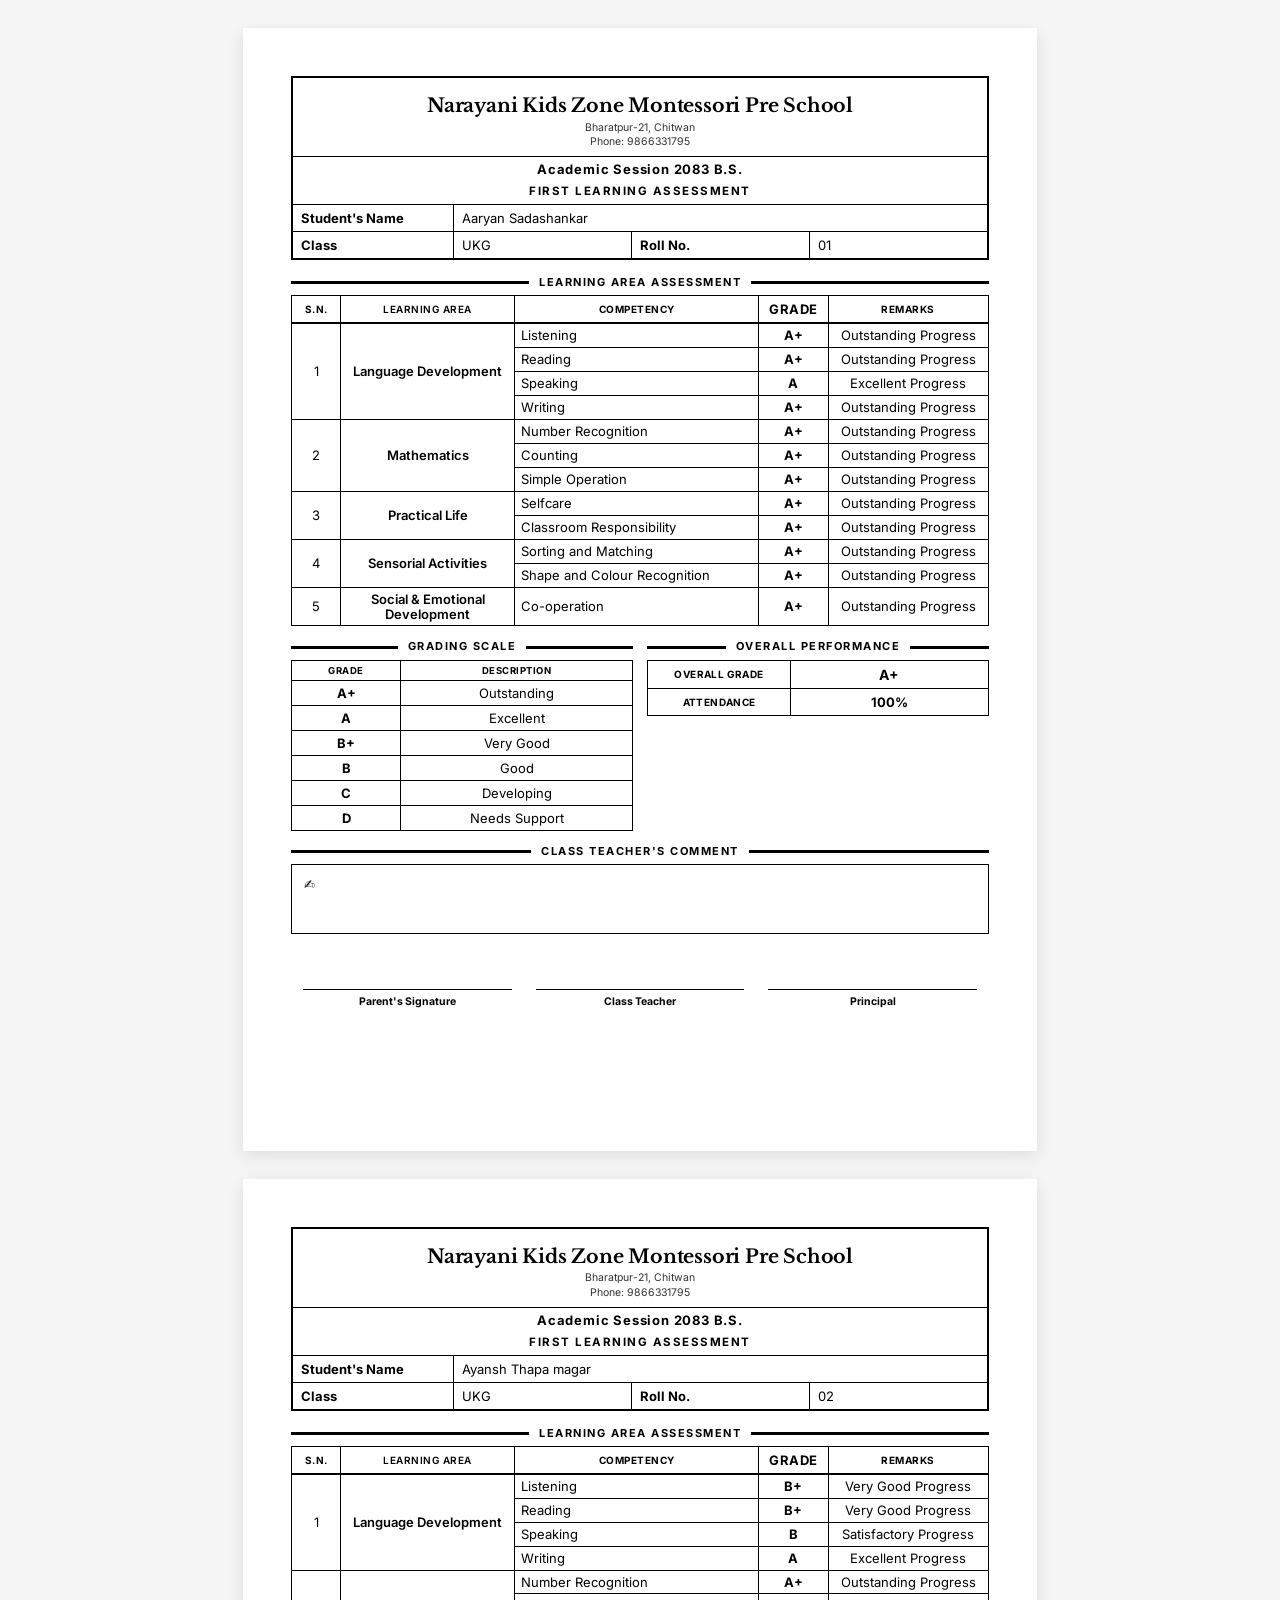
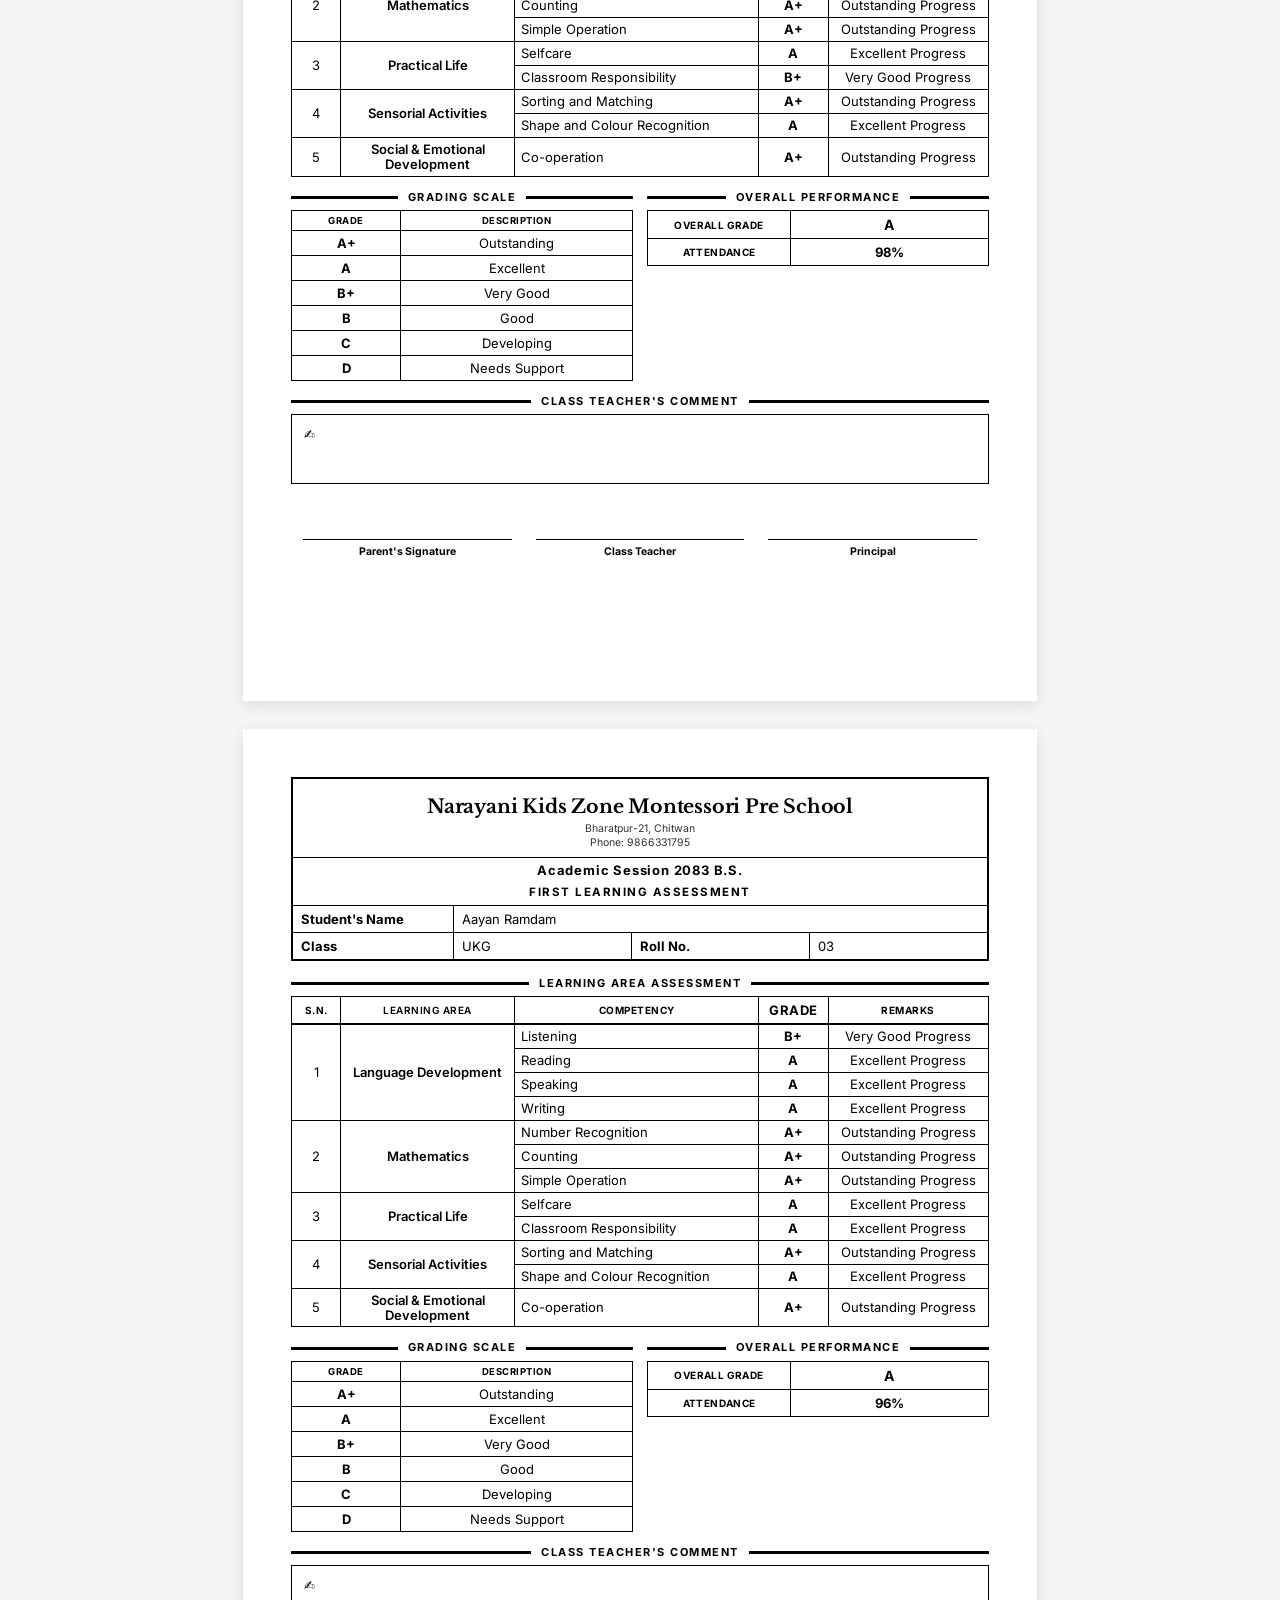
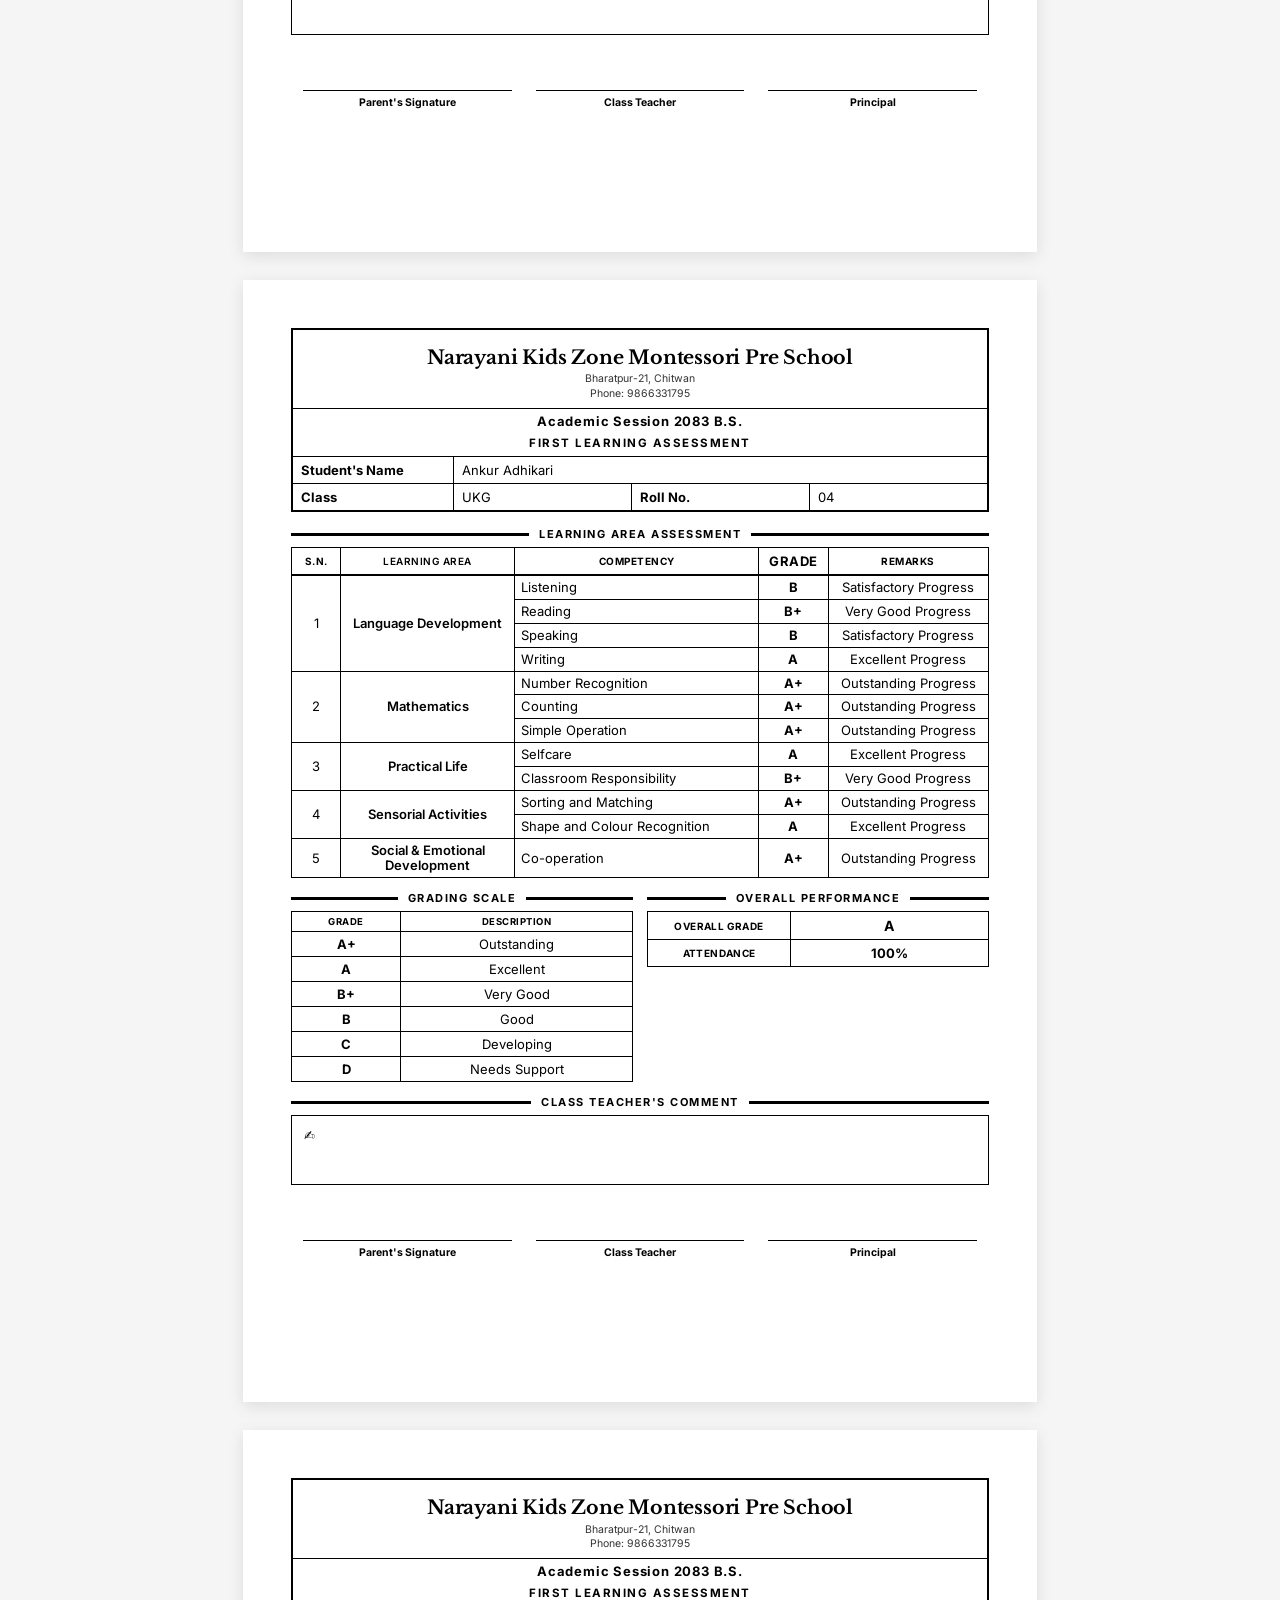
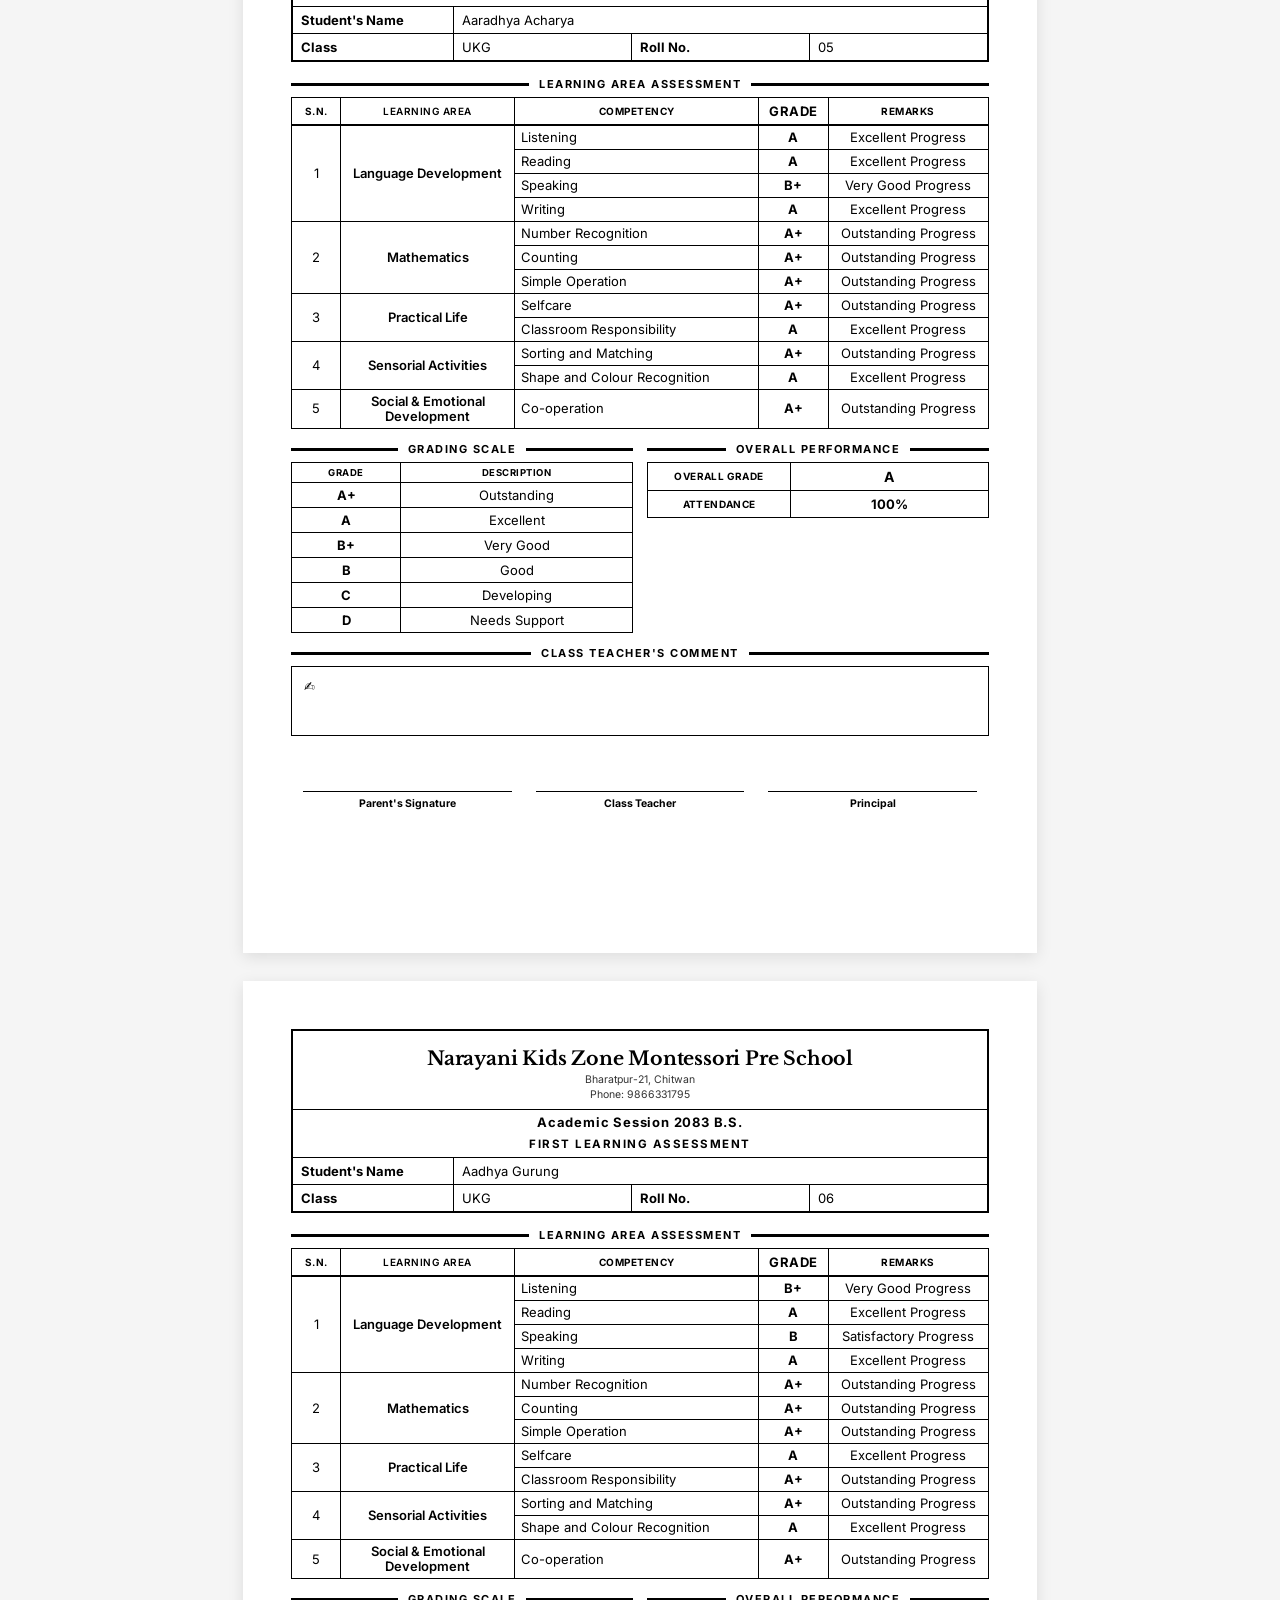
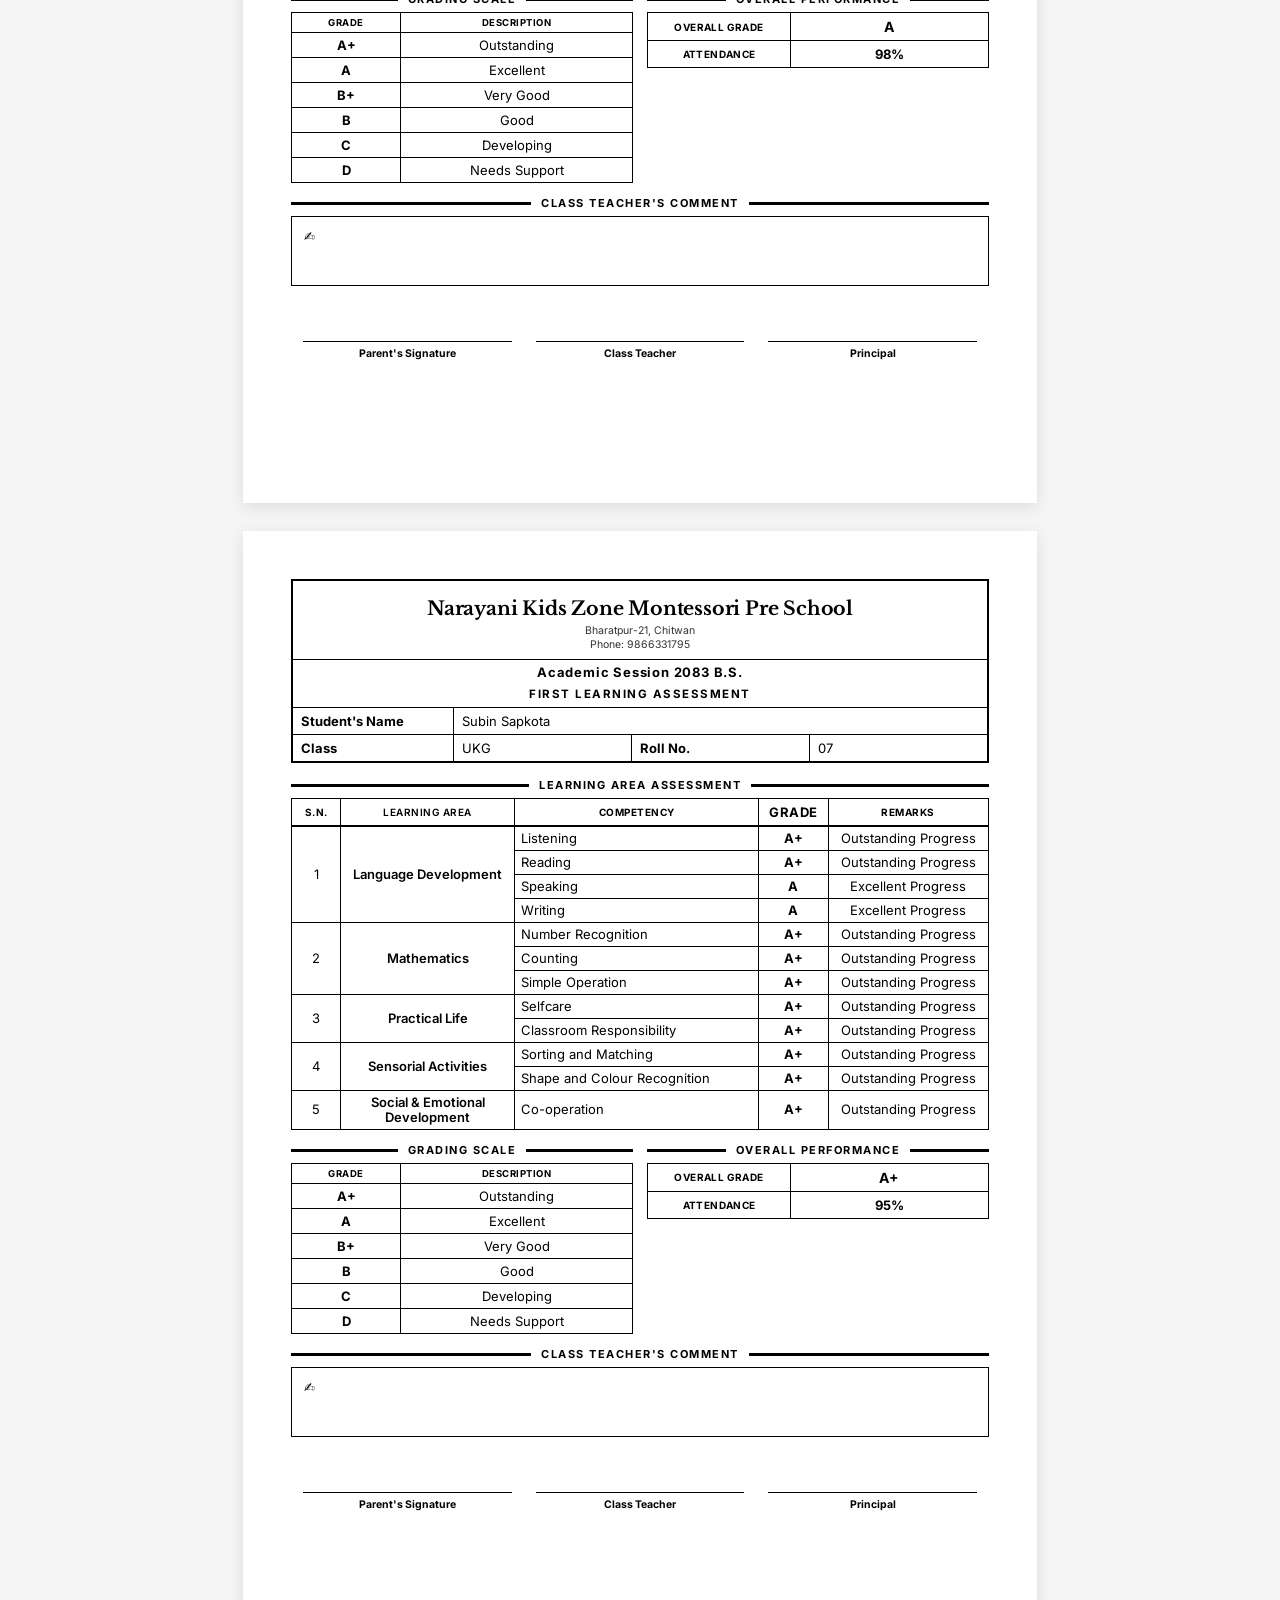
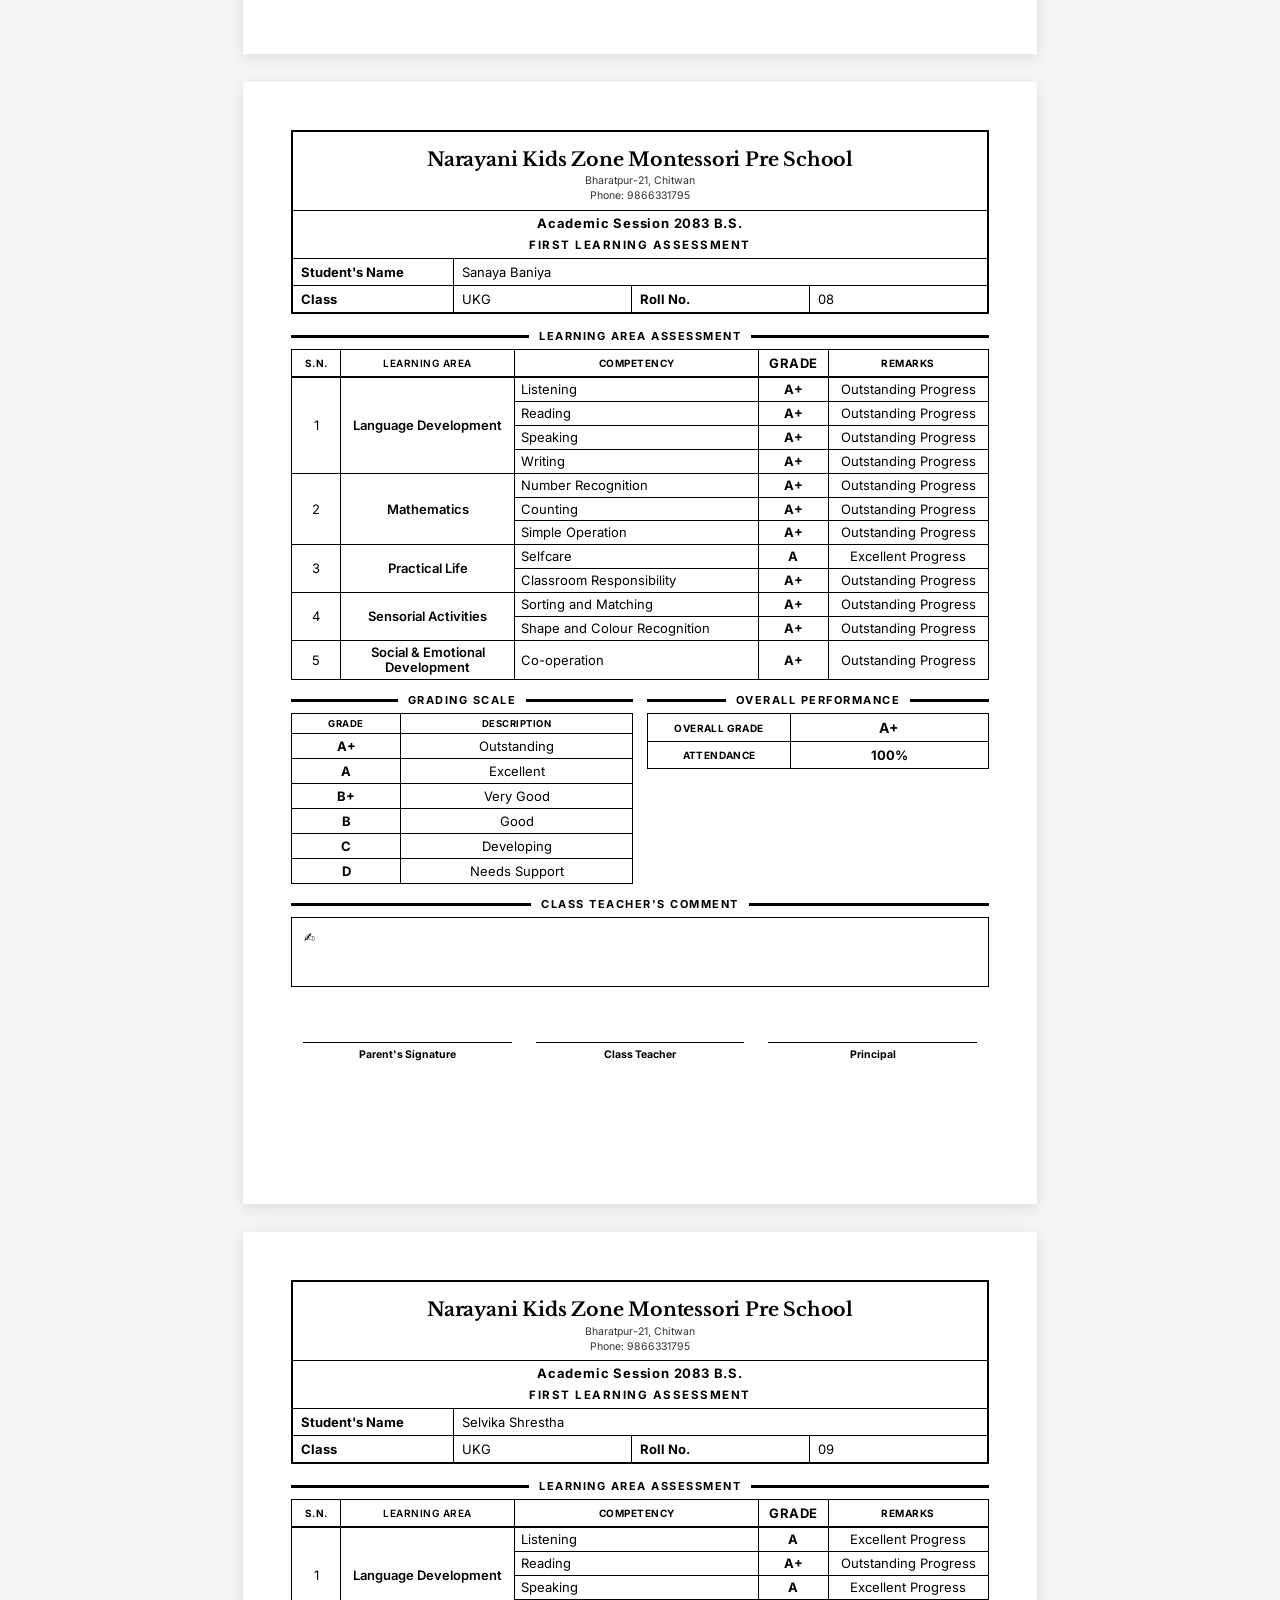
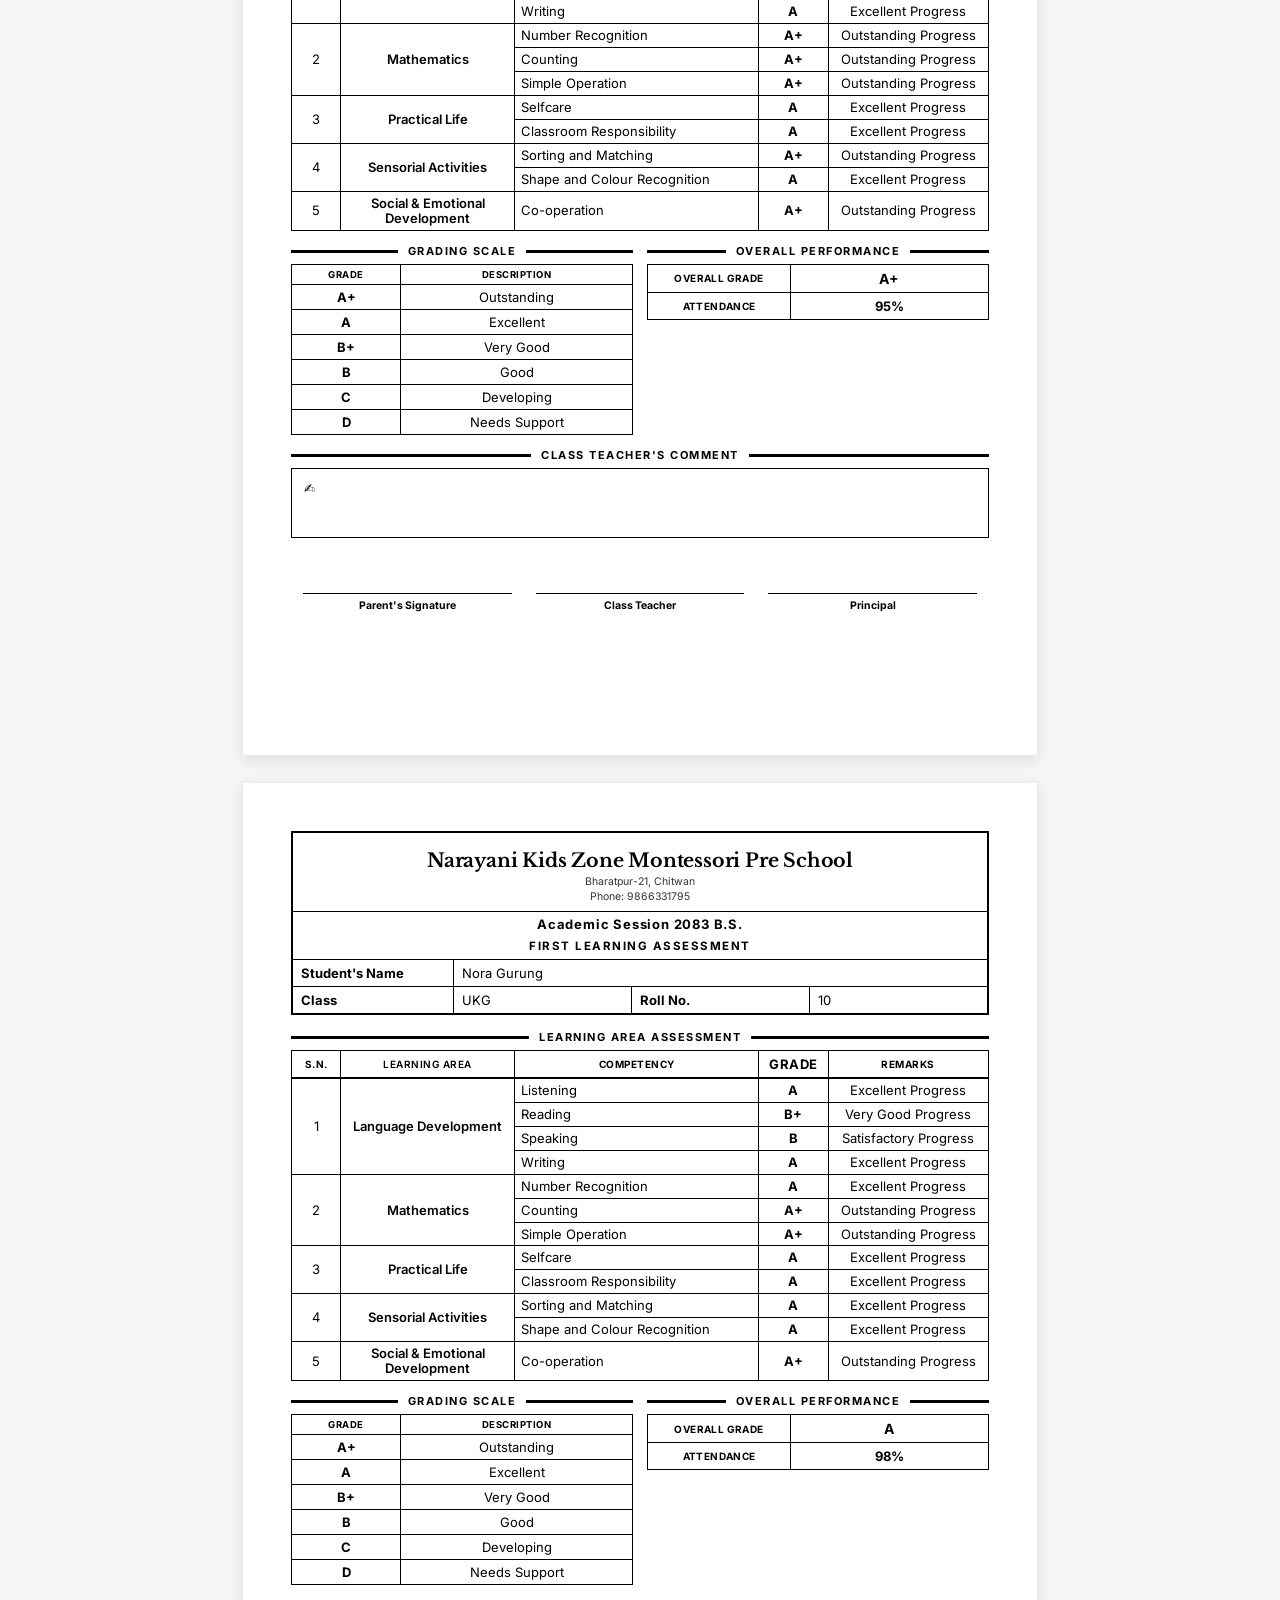
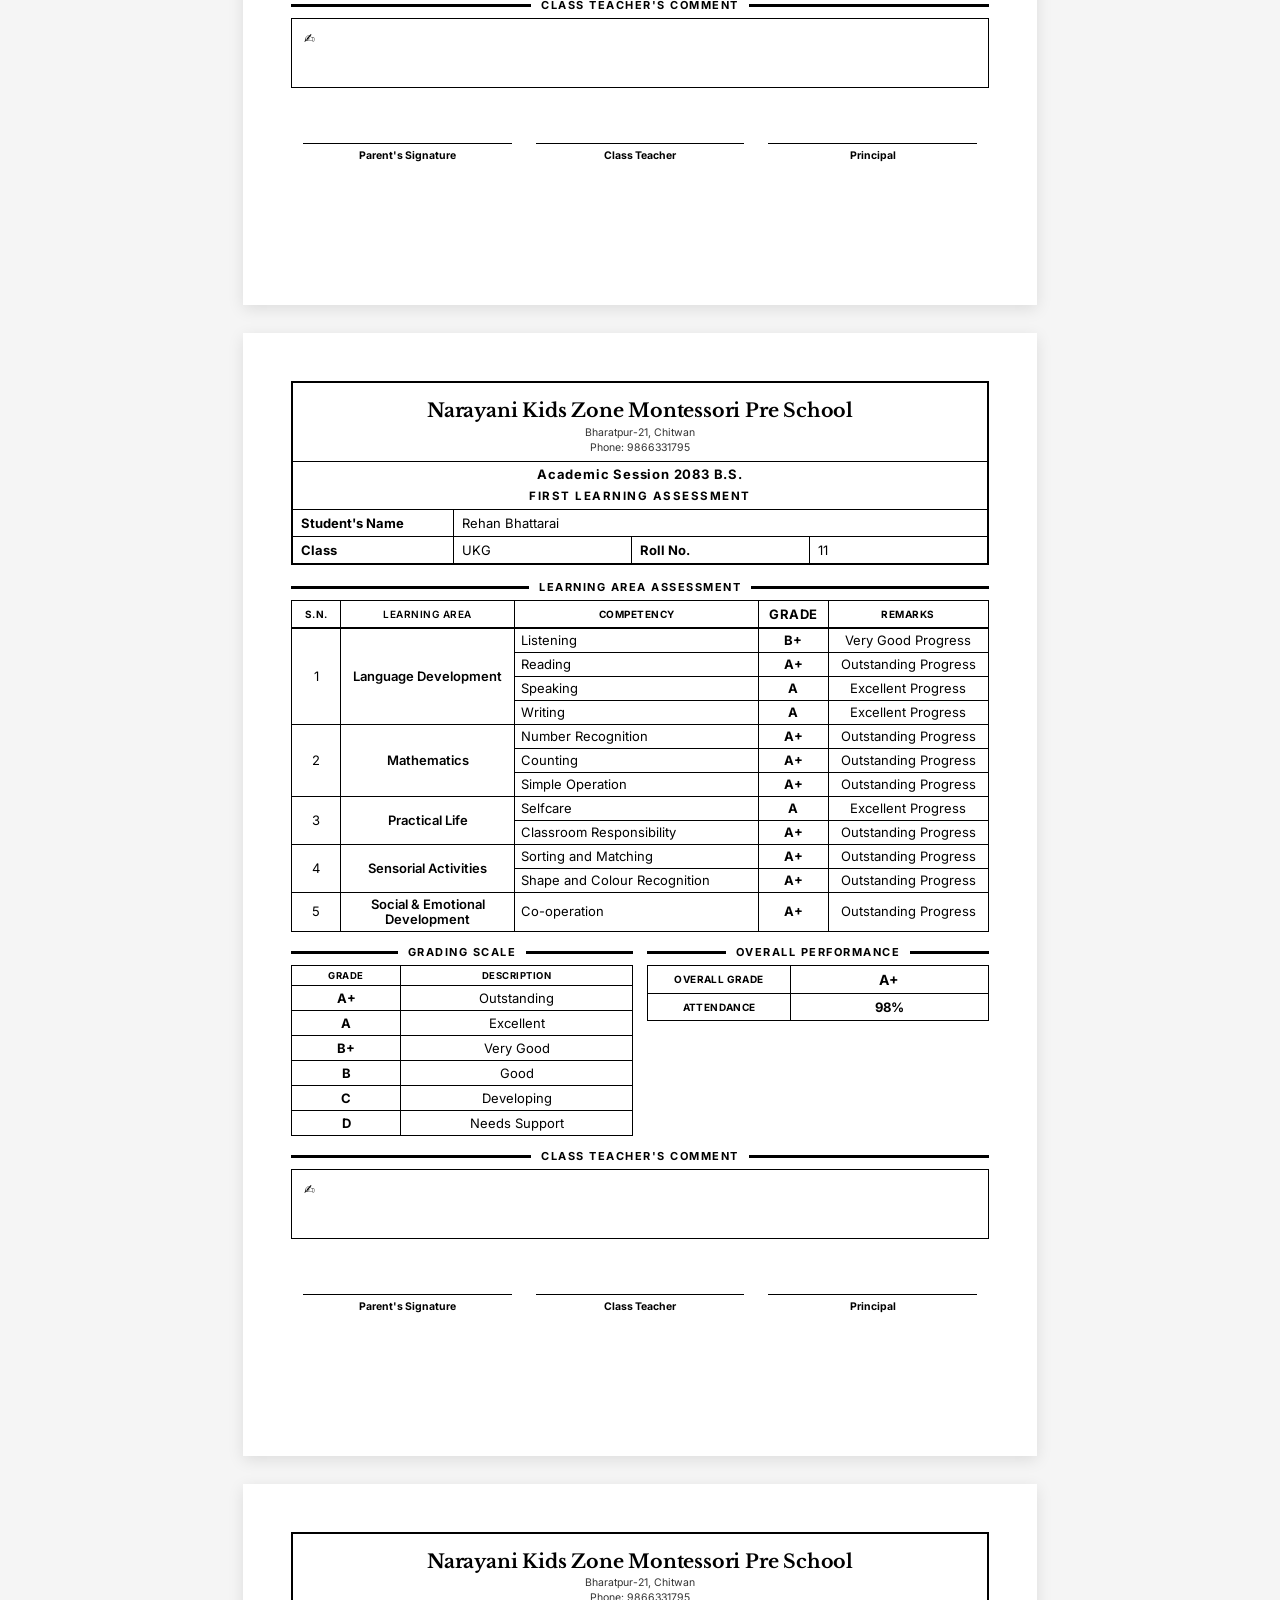
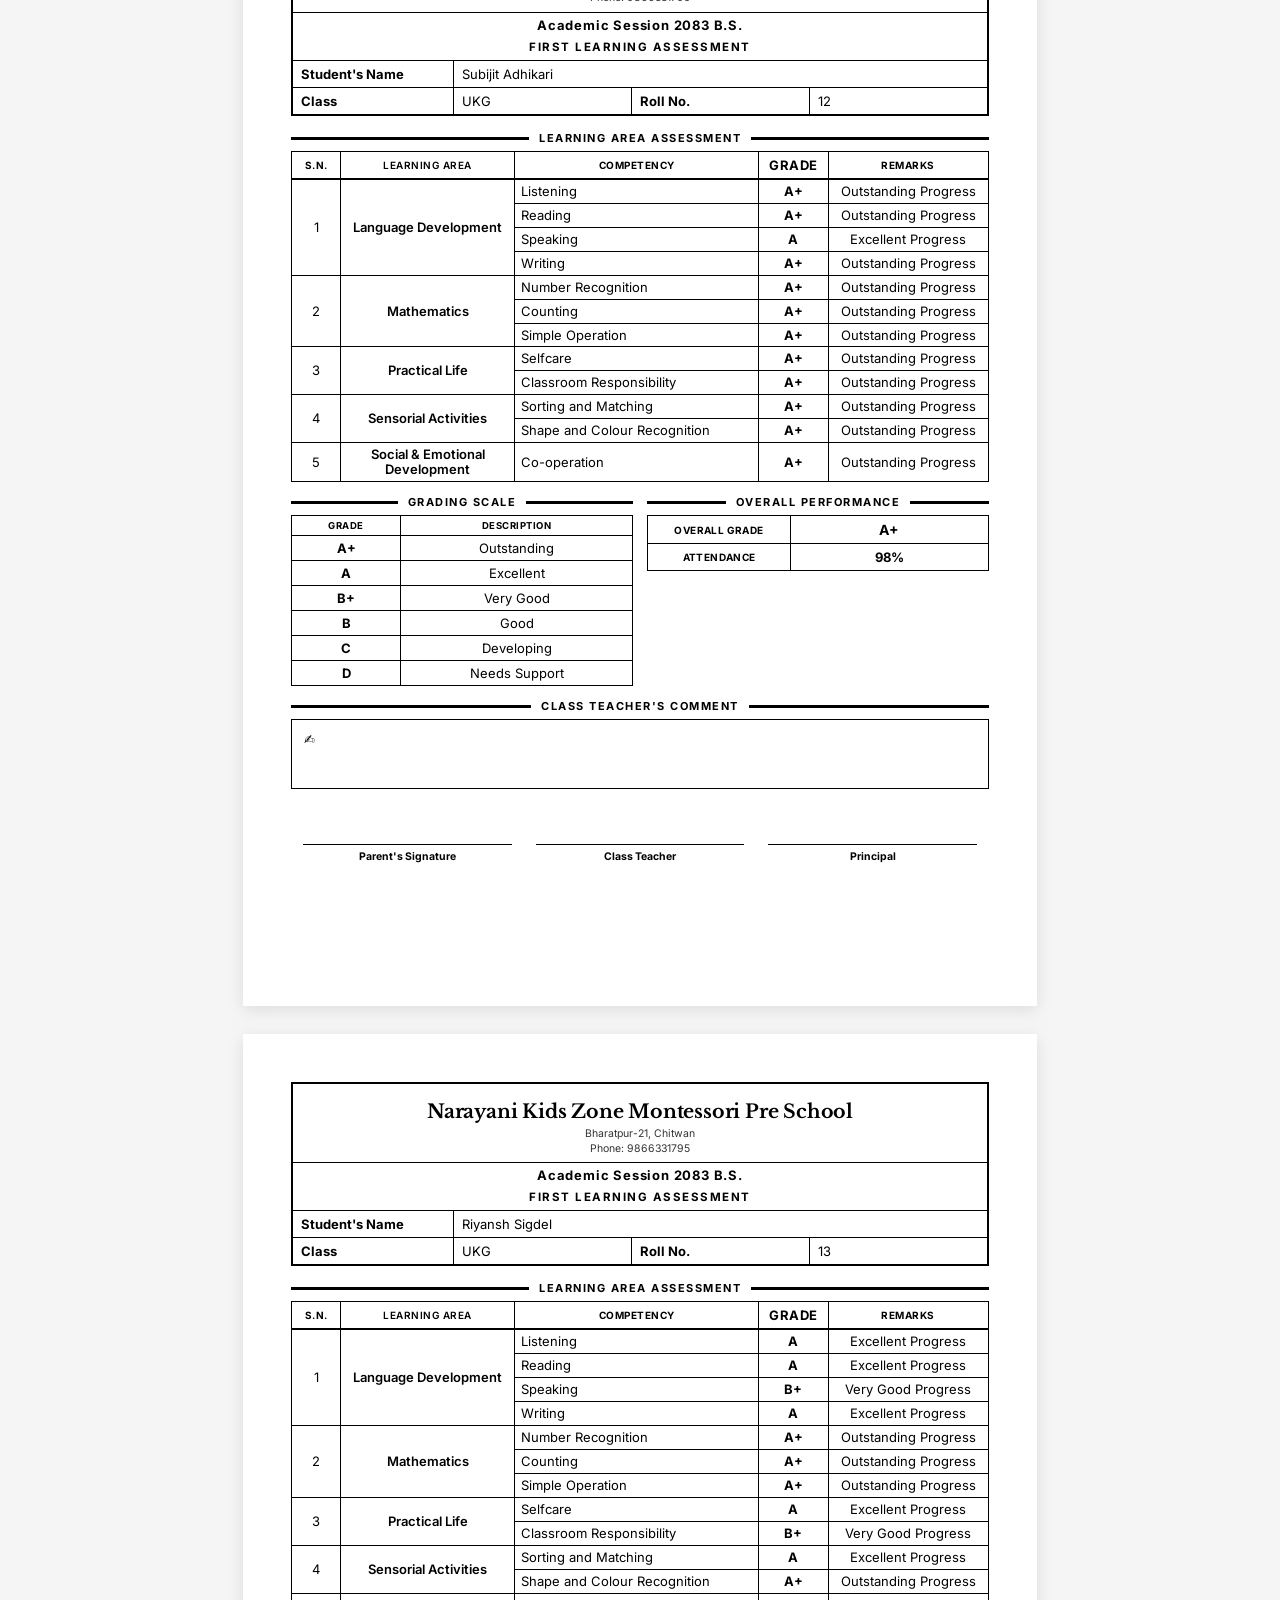
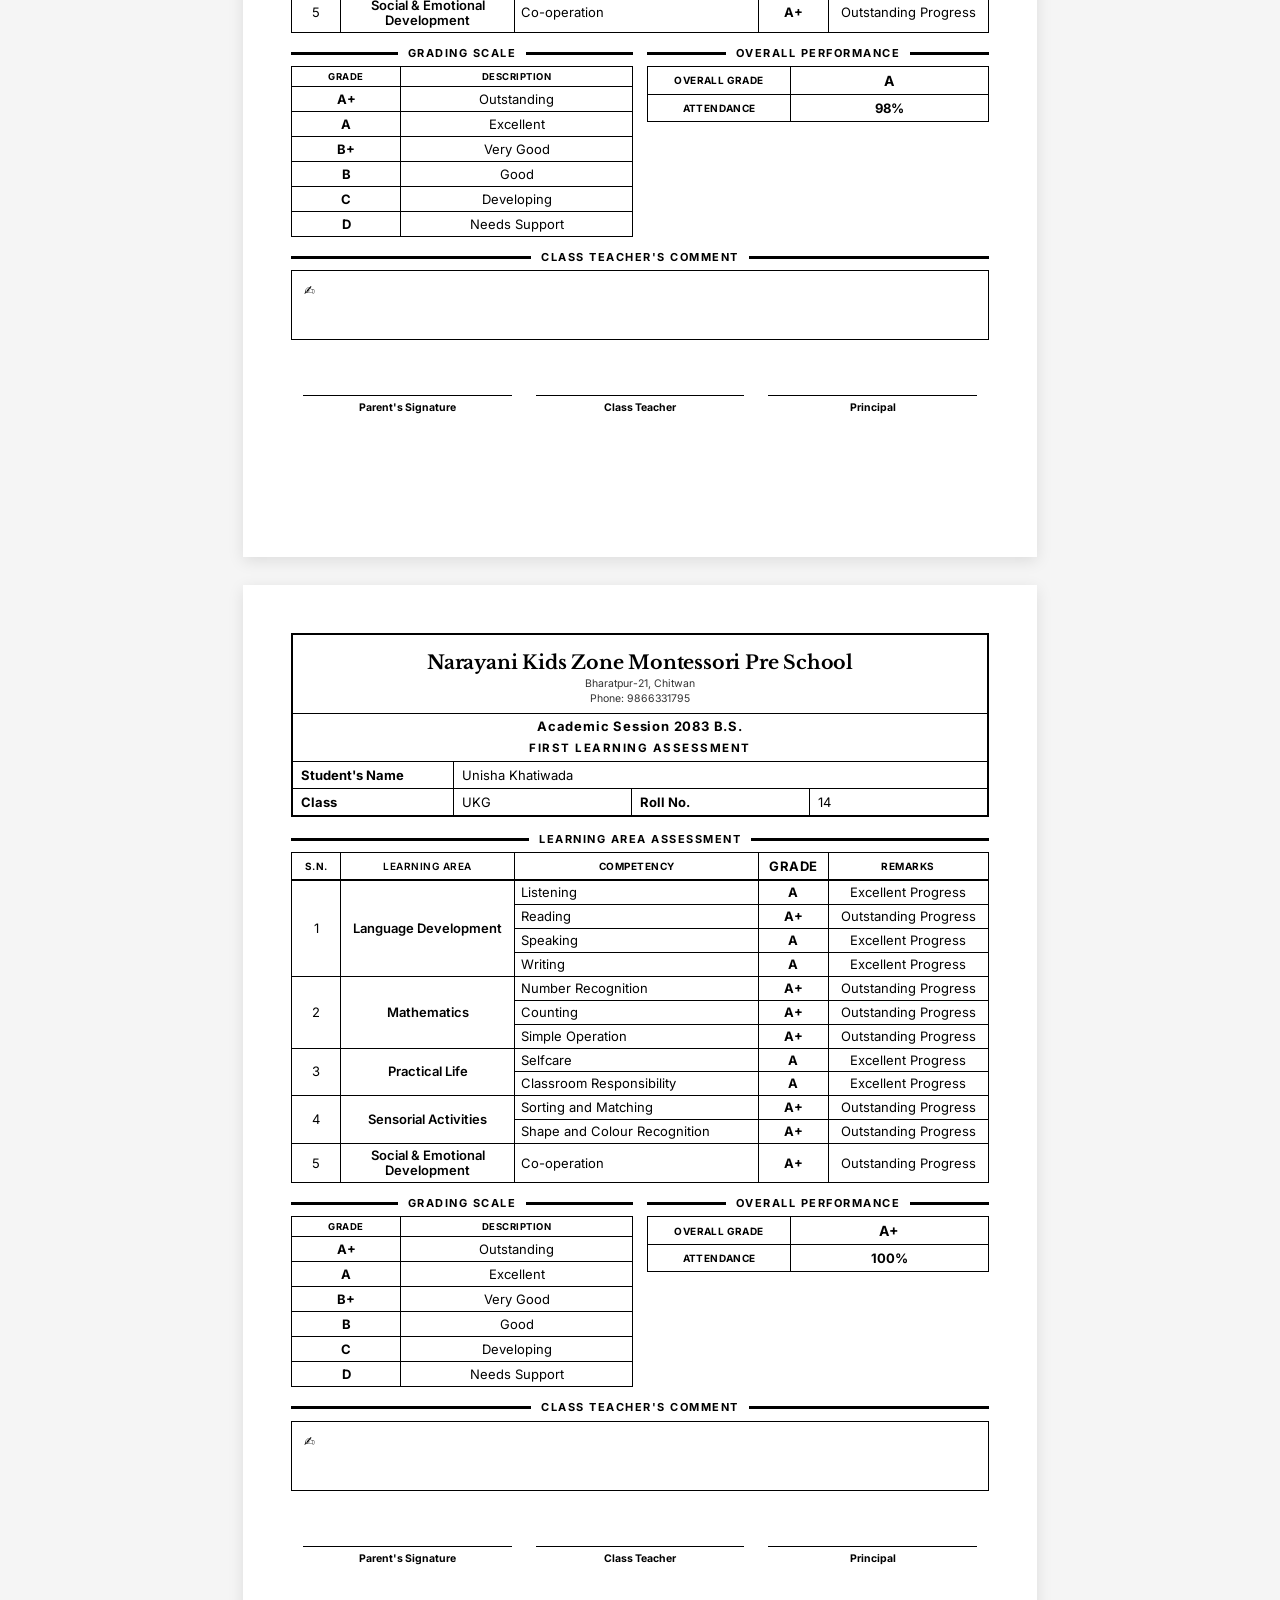
<file: index.html>
<!DOCTYPE html>
<html lang="en">
<head>
    <meta charset="UTF-8">
    <meta name="viewport" content="width=device-width, initial-scale=1.0">
    <title>Montessori CAS Result Sheet</title>
    <link rel="stylesheet" href="style.css">
</head>
<body>
    <main id="resultContainer" aria-live="polite"></main>
    <script src="app.js"></script>
</body>
</html>
</file>
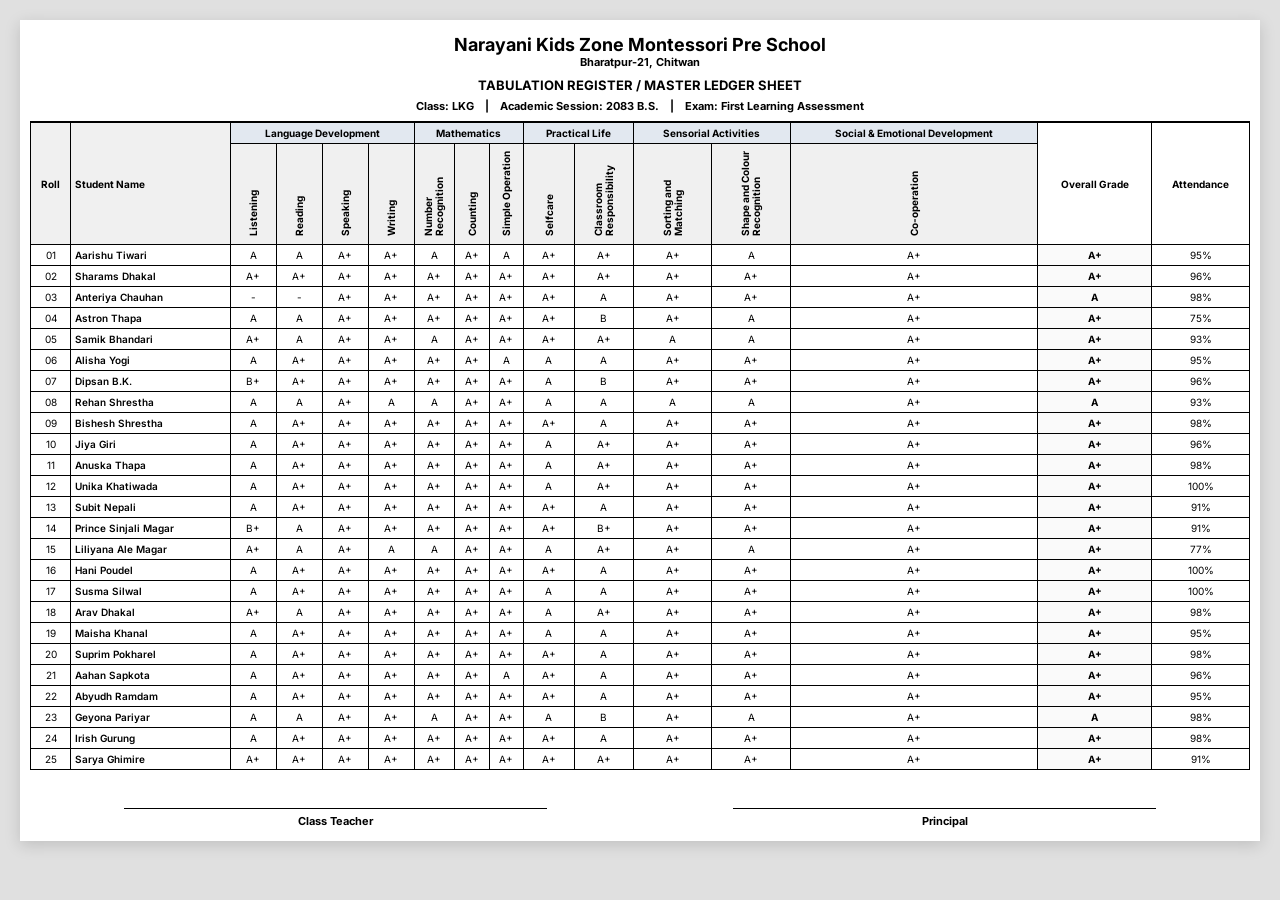
<file: ledger.html>
<!DOCTYPE html>
<html lang="en">
<head>
    <meta charset="UTF-8">
    <meta name="viewport" content="width=device-width, initial-scale=1.0">
    <title>Class Ledger Sheet</title>
    <link rel="stylesheet" href="ledgerstyle.css">
</head>
<body class="ledger-body">
    <main id="ledgerContainer" aria-live="polite"></main>
    <script src="ledger.js"></script>
</body>
</html>
</file>
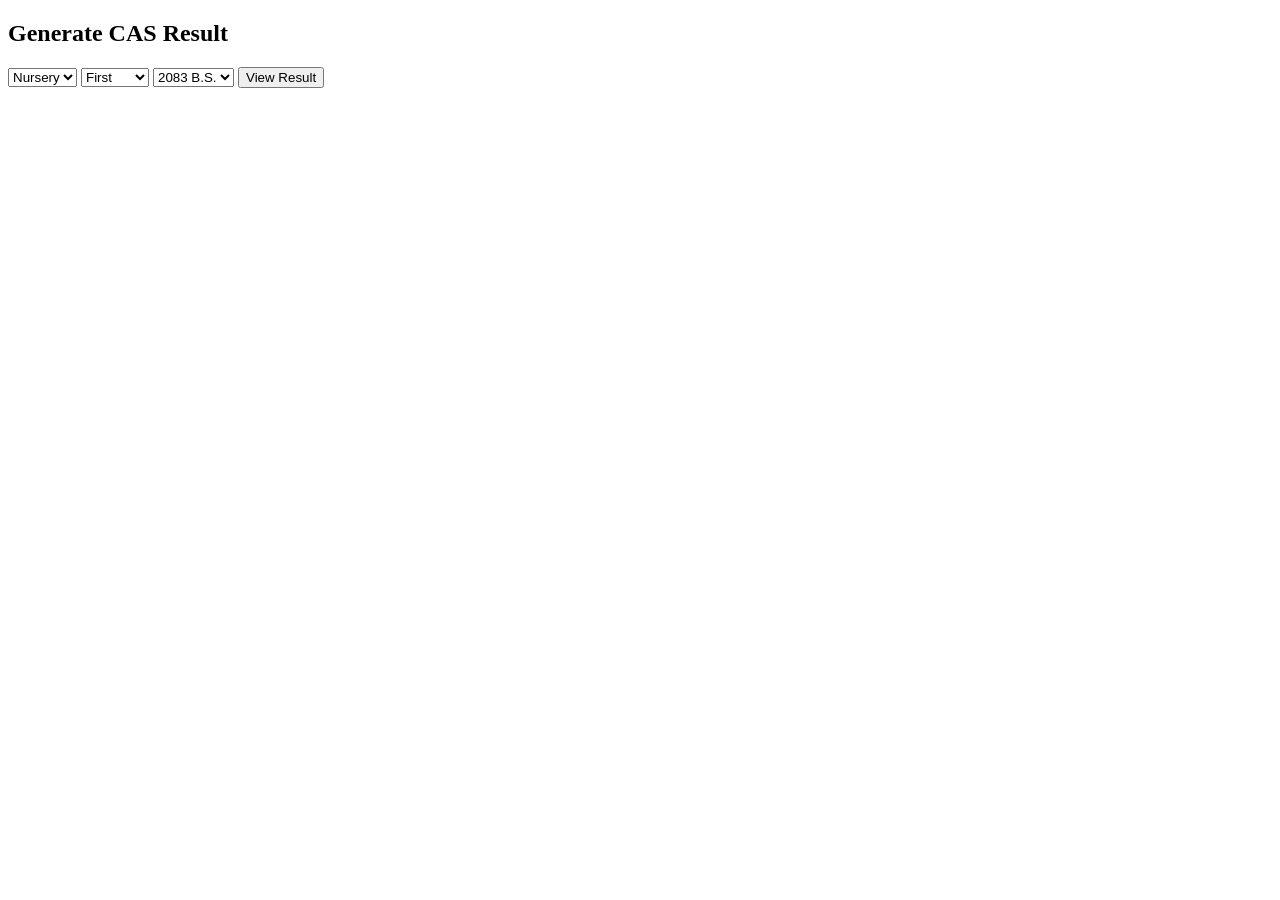
<file: select.html>
<!DOCTYPE html>
<html>

<head>
<title>Select Result</title>
</head>


<body>


<h2>Generate CAS Result</h2>


<select id="class">
<option value="Nursery">Nursery</option>
<option value="LKG">LKG</option>
<option value="UKG">UKG</option>
</select>


<select id="term">

<option value="First">First</option>
<option value="Second">Second</option>
<option value="Final">Final</option>

</select>


<select id="year">

<option value="2083">2083 B.S.</option>

</select>



<button onclick="openResult()">
View Result
</button>




<script>

function openResult(){


let c=document.getElementById("class").value;

let t=document.getElementById("term").value;

let y=document.getElementById("year").value;



window.location.href =
`index.html?class=${c}&term=${t}&year=${y}`;


}

</script>


</body>

</html>
</file>
<file: style.css>
@import url('https://fonts.googleapis.com/css2?family=Inter:wght@400;500;600;700&family=Libre+Baskerville:wght@700&display=swap');

* {
    box-sizing: border-box;
}

:root {
    --ink: #000000;
    --muted: #333333;
    --line: #000000;
    --light-line: #666666;
    --soft: #ffffff;
}

html, body {
    margin: 0;
    padding: 0;
    background: #f5f5f5;
    color: var(--ink);
    font-family: Inter, Arial, sans-serif;
    font-size: 13px;
}

body {
    padding: 28px 0;
}

.report-page {
    width: 210mm;
    height: 297mm;
    min-height: 297mm;
    max-height: 297mm;
    margin: 0 auto 28px;
    padding: 12.7mm;
    overflow: hidden;
    background: #fff;
    box-shadow: 0 4px 15px rgba(0, 0, 0, 0.1);
    break-after: page;
    page-break-after: always;
}

.report-page:last-child {
    break-after: auto;
    page-break-after: auto;
}

/* --- Header Section --- */
.report-header {
    border: 2px solid var(--ink);
    border-bottom: 0;
    text-align: center;
}

.school-name {
    margin-top: 10px;
    padding: 6px 12px 2px;
    font-family: "Libre Baskerville", Georgia, serif;
    font-size: 19px;
    line-height: 1.3;
    font-weight: 700;
    letter-spacing: -.2px;
}

.school-meta {
    color: var(--muted);
    font-size: 10.5px;
    line-height: 1.4;
}

.report-session {
    margin-top: 6px;
    padding: 4px 10px;
    border-top: 1px solid var(--ink);
    font-size: 13px;
    font-weight: 700;
    letter-spacing: .8px;
}

.report-title {
    padding: 3px 10px 6px;
    font-size: 11.5px;
    font-weight: 700;
    text-transform: uppercase;
    letter-spacing: 1.5px;
}

/* --- Base Tables --- */
.info-table,
.assessment-table,
.scale-table,
.summary-table {
    width: 100%;
    border-collapse: collapse;
    table-layout: fixed;
}

.info-table {
    border: 2px solid var(--ink);
    border-top: 1px solid var(--ink);
    margin-bottom: 16px;
}

.info-table td {
    border: 1px solid var(--line);
    padding: 5px 8px;
    vertical-align: middle;
}

.info-label {
    width: 25%;
    background: #ffffff;
    font-weight: 700;
}

.info-value {
    width: 33%;
}

/* --- Section Headings: Clean Side Lines to Center Pill Badge --- */
.section-heading {
    margin: 14px 0 6px 0;
    padding: 0;
    background: transparent;
    color: var(--ink);
    font-size: 11px;
    text-transform: uppercase;
    letter-spacing: 1.5px;
    font-weight: 700;
    text-align: center;
    border: none;
    display: flex;
    align-items: center;
    justify-content: center;
    gap: 12px; /* Space between side lines and center pill */
    width: 100%;
}

/* Side line from left edge to center pill */
.section-heading::before,
.section-heading::after {
    content: "";
    flex: 1;
    height: 1px;
    background-color: var(--ink);
}

/* Center Pill Badge containing text */
.section-heading {
    border-radius: 20px;
}

.section-heading {
    /* Create white pill badge directly around heading text */
    padding: 0;
}

/* Custom styling applied directly to section text node via container background */
.section-heading {
    box-sizing: border-box;
}

/* Ink-saving center pill box */
.section-heading {
    border: none;
}

/* Add pill styling by wrapping pseudo content */
.section-heading {
    font-weight: 700;
}

/* Precise CSS rules to render lines on left & right without intersecting center box */
.section-heading {
    display: flex;
    align-items: center;
}

/* Re-defining pill border box */
.section-heading {
    position: relative;
}

.section-heading {
    padding: 0;
}

.section-heading {
    border-top: 0;
}

/* Solid bordered pill around text, lines stop cleanly at outer borders */
.section-heading {
    width: 100%;
    display: flex;
    align-items: center;
}

.section-heading {
    /* Resets any previous full width borders */
    border: none;
}

/* Text box frame styling */
.section-heading {
    font-size: 11px;
}

/* Creates centered badge with flanking rules on left & right */
.section-heading {
    display: flex;
    align-items: center;
    text-align: center;
}

/* Clean approach using flex dividers */
.section-heading::before,
.section-heading::after {
    content: "";
    flex: 1;
    border-bottom: 1.5px solid var(--ink);
}

.section-heading {
    /* Style for section heading itself */
    line-height: 1;
}

/* We style the text container with a pill outline */
.section-heading {
    font-size: 11px;
    letter-spacing: 1.5px;
}

.section-heading {
    margin: 14px 0 6px 0;
}

/* Ink-saving pill center container */
.section-heading {
    /* Ensure no background bleed */
    background: #ffffff;
}

/* Final clean implementation of your side lines idea */
.section-heading {
    display: flex;
    align-items: center;
    justify-content: center;
    border: none;
    background: transparent;
    padding: 0;
}

.section-heading::before,
.section-heading::after {
    content: "";
    flex: 1;
    border-top: 1.5px solid var(--ink);
    margin: 0;
}

/* To give pill shape to text, we target inline padding */
.section-heading {
    outline: none;
}

/* Center box framing text */
.section-heading {
    color: var(--ink);
}

.section-heading {
    /* Pure border frame surrounding text */
    border: none;
}

/* Use standard text wrapper logic for crisp pill frame */
.section-heading {
    display: flex;
    align-items: center;
}

/* Apply border box directly to text area using padding & border inside flex gap */
.section-heading {
    gap: 0;
}

.section-heading::before {
    margin-right: 10px;
}

.section-heading::after {
    margin-left: 10px;
}

.section-heading {
    font-weight: 700;
}

/* Ink-saving center pill box */
.section-heading {
    line-height: 1.2;
}

/* --- Assessment Tables --- */
.assessment-table {
    border: 1.5px solid var(--ink);
}

.assessment-table th,
.assessment-table td,
.scale-table th,
.scale-table td,
.summary-table th,
.summary-table td {
    border: 1px solid var(--line);
}

.assessment-table th {
    padding: 5px 6px;
    background: #ffffff;
    font-size: 10px;
    font-weight: 700;
    text-transform: uppercase;
    letter-spacing: .5px;
    text-align: center;
    border-bottom: 2px solid var(--ink);
}

.assessment-table td {
    padding: 4px 6px;
    line-height: 1.15;
    background: #ffffff !important;
}

.assessment-table .sn {
    width: 7%;
    text-align: center;
    vertical-align: middle;
}

.assessment-table .area {
    width: 25%;
    text-align: center;
    vertical-align: middle;
    font-weight: 600;
}

.assessment-table .competency {
    width: 35%;
}

.assessment-table .grade {
    width: 10%;
    text-align: center;
    vertical-align: middle;
    font-weight: 700;
    font-size: 13px;
    color: var(--ink) !important;
}

.assessment-table .remark {
    width: 23%;
    color: var(--ink);
    text-align: center;
    vertical-align: middle;
}

/* Override all grades for strict B&W printing */
.grade-a-plus, .grade-a,
.grade-b-plus, .grade-b,
.grade-c, .grade-d {
    color: #000000 !important;
}

/* --- Summary & Grading Scale Panels --- */
.scale-table {
    border: 1.5px solid var(--ink);
}

.scale-table th {
    background: #ffffff;
    padding: 4px;
    text-transform: uppercase;
    font-size: 9.5px;
    letter-spacing: .5px;
    border-bottom: 1.5px solid var(--ink);
}

.scale-table td {
    padding: 4px 6px;
    text-align: center;
    vertical-align: middle;
}

.scale-table td:first-child,
.scale-table th:first-child {
    width: 32%;
    text-align: center;
    font-weight: 700;
}

.summary-table {
    border: 1.5px solid var(--ink);
}

.summary-table th {
    background: #ffffff;
    padding: 5px;
    text-align: left;
    width: 25%;
    font-size: 10px;
    text-transform: uppercase;
    letter-spacing: .4px;
    border-right: 1.5px solid var(--ink);
}

.summary-table td {
    padding: 5px 8px;
    font-weight: 600;
}

.summary-table .overall-grade {
    color: var(--ink) !important;
    font-size: 14px;
    font-weight: 700;
}

/* --- Comment Box --- */
.comment-box {
    margin-top: 0;
    border: 1.5px solid var(--ink);
    min-height: 70px;
    padding: 10px 12px;
    line-height: 1.5;
    background: #ffffff;
}

/* --- Signatures Section --- */
.signature-table {
    width: 100%;
    margin-top: 28px;
    border-collapse: collapse;
    table-layout: fixed;
}

.signature-table td {
    width: 33.333%;
    padding: 0 12px;
    text-align: center;
    vertical-align: bottom;
}

.signature-line {
    height: 24px;
    border-bottom: 1px solid var(--ink);
}

.signature-name {
    margin-top: 5px;
    font-weight: 700;
    font-size: 10.5px;
}

.report-footer { display: none; }

.empty-state {
    width: min(760px, 92vw);
    margin: 50px auto;
    padding: 25px;
    background: #fff;
    border: 1px solid #000;
    text-align: center;
}

/* --- Layout Grid Adjustments --- */
.info-table .name-label { width: 25%; }
.info-table .name-value { width: 83%; }

.bottom-summary-grid {
    display: grid;
    grid-template-columns: 1fr 1fr;
    gap: 14px;
    margin-top: 14px;
    align-items: start;
}

.summary-panel { min-width: 0; }
.summary-panel .section-heading { margin-top: 0; }

.overall-panel .summary-table th {
    width: 42%;
    text-align: center;
    vertical-align: middle;
}

.overall-panel .summary-table td {
    text-align: center;
    vertical-align: middle;
    font-weight: 700;
}

.comment-heading {
    margin-top: 14px;
}

.comment-box + .signature-table {
    margin-top: 32px;
}

/* --- Strict Print Rules --- */
@media print {
    @page {
        size: A4 portrait;
        margin: 0;
    }

    html, body {
        background: #fff;
        color: #000;
    }

    body {
        padding: 0;
    }

    .report-page {
        width: 210mm;
        height: 297mm;
        min-height: 297mm;
        max-height: 297mm;
        margin: 0;
        padding: 12.7mm;
        overflow: hidden;
        box-shadow: none;
    }

    .bottom-summary-grid {
        display: grid !important;
        grid-template-columns: 1fr 1fr !important;
        gap: 12px;
    }

    .section-heading,
    .assessment-table,
    .scale-table,
    .summary-table,
    .comment-box,
    .signature-table {
        break-inside: avoid;
        page-break-inside: avoid;
    }
}
</file>
<file: ledgerstyle.css>
@import url('https://fonts.googleapis.com/css2?family=Inter:wght@400;500;600;700&display=swap');

* {
    box-sizing: border-box;
}

html, body {
    margin: 0;
    padding: 0;
    background: #e0e0e0;
    color: #000;
    font-family: Inter, Arial, sans-serif;
    font-size: 11px;
}

body.ledger-body {
    padding: 20px;
}

/* Screen View Container - Converted to relative width so it scales cleanly */
.ledger-page {
    width: 100%;
    max-width: 1400px;
    margin: 0 auto;
    padding: 10px;
    background: #fff;
    box-shadow: 0 4px 15px rgba(0, 0, 0, 0.15);
}

/* Master Table Layout */
.ledger-table {
    width: 100%;
    border-collapse: collapse;
    font-size: 10px;
}

.ledger-table th, 
.ledger-table td {
    border: 1px solid #000;
    padding: 4px;
}

/* Header Cells */
.school-title-row th {
    border: none !important;
    background: #fff !important;
    padding: 4px 0 2px 0 !important;
    text-align: center;
}

.school-meta-row th {
    border-left: none !important;
    border-right: none !important;
    border-top: none !important;
    border-bottom: 2px solid #000 !important;
    background: #fff !important;
    padding: 2px 0 8px 0 !important;
    text-align: center;
}

.school-name-text {
    font-size: 18px;
    font-weight: 700;
}

.school-location-text {
    font-size: 11px;
}

.register-title {
    font-size: 13px;
    font-weight: 700;
    text-transform: uppercase;
    margin-top: 4px;
}

.ledger-meta-bar {
    display: block !important;
    text-align: center;
    margin-top: 6px;
    font-size: 11px;
}

.ledger-meta-bar span {
    display: inline-block;
    padding: 0 8px;
}

.area-header {
    background-color: #e2e8f0 !important;
    font-weight: 700;
    text-align: center;
    vertical-align: middle;
    padding: 6px 8px;
}

.comp-header {
    height: 100px;
    vertical-align: bottom;
    padding: 6px 2px !important;
    background-color: #f0f0f0;
}

.comp-header div {
    writing-mode: vertical-rl;
    transform: rotate(180deg);
    text-align: left;
    margin: 0 auto;
    max-height: 95px;
    display: inline-block;
}

.comp-header span {
    white-space: normal;
    word-wrap: break-word;
    word-break: break-word;
    display: inline-block;
    line-height: 1.1;
    max-width: 95px;
}

.roll-col { width: 40px; white-space: nowrap; background-color: #f0f0f0; }
.name-col { text-align: left; width: 160px; white-space: nowrap; background-color: #f0f0f0; }
.student-name { font-weight: 600; text-align: left; white-space: nowrap; }
.overall-cell { font-weight: 700; background: #fafafa; }
.text-center { text-align: center; }
.text-left { text-left; }

.ledger-signatures {
    width: 100%;
    margin-top: 35px;
    table-layout: fixed;
    text-align: center;
    font-size: 11px;
    font-weight: 700;
}

.sig-line {
    border-bottom: 1px solid #000;
    width: 70%;
    margin: 0 auto 5px;
}

/* Clean Print Rules allowing scale adjustment */
@media print {
    @page {
        size: A4 landscape;
    }

    html, body, body.ledger-body {
        background: #fff;
        margin: 0;
        padding: 0;
    }

    .ledger-page {
        width: 100%;
        max-width: 100%;
        padding: 0;
        margin: 0;
        box-shadow: none;
        background: transparent;
    }

    .ledger-table {
        width: 100%;
    }

    .ledger-table thead {
        display: table-header-group;
    }

    .ledger-table tr {
        break-inside: avoid;
        page-break-inside: avoid;
    }

    .ledger-signatures {
        break-inside: avoid;
        page-break-inside: avoid;
    }
}
</file>
